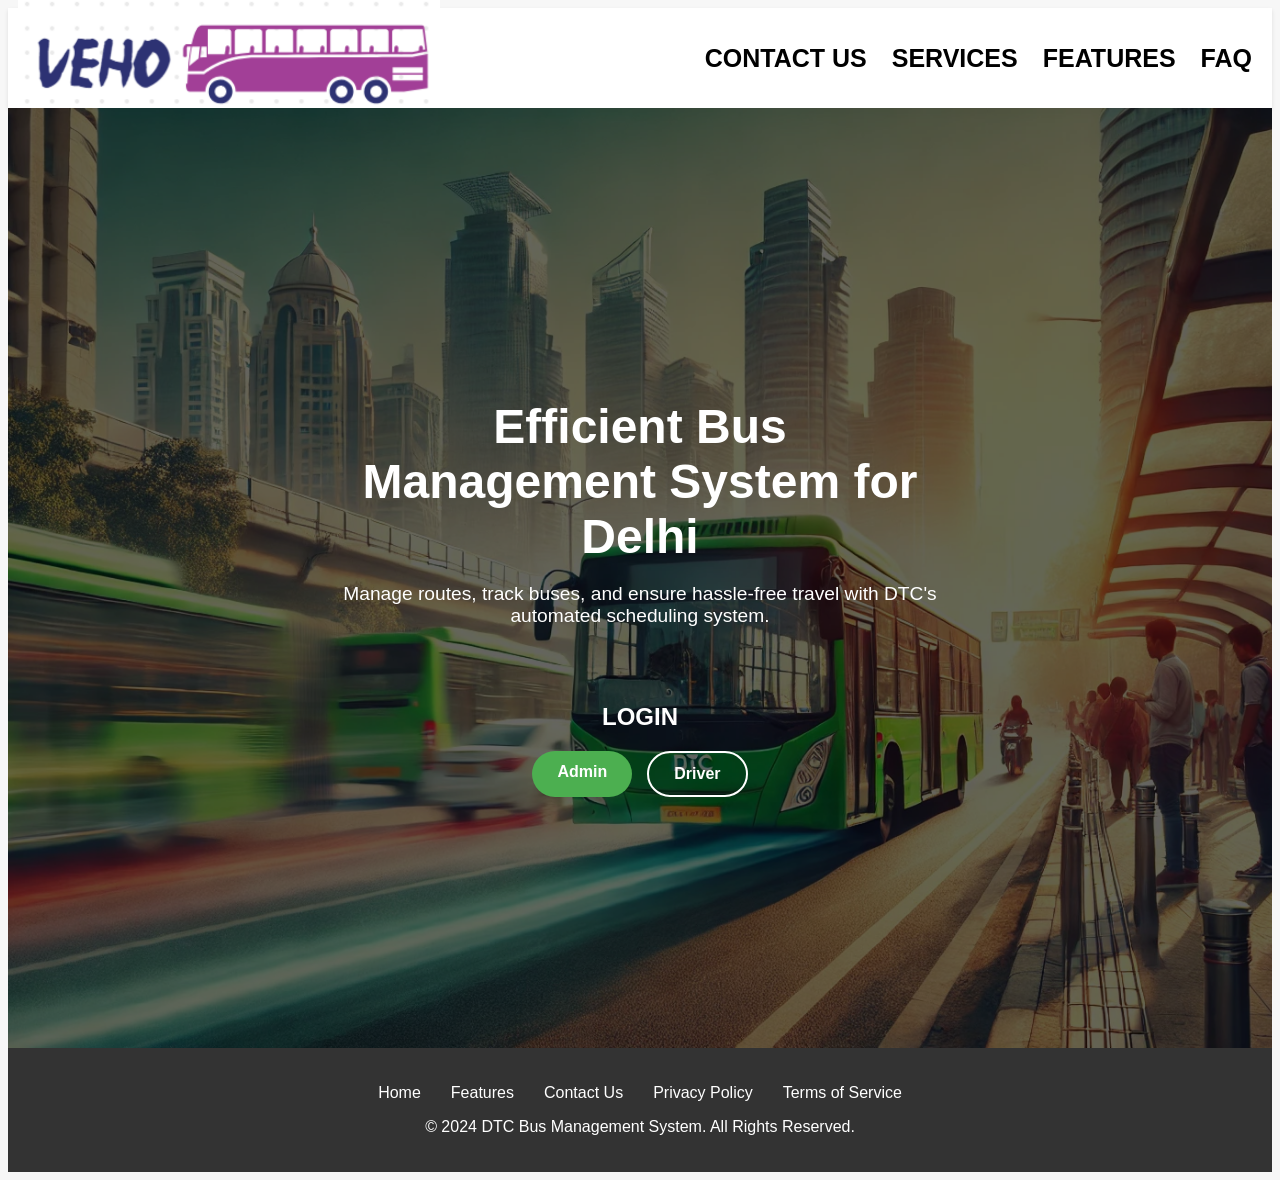
<file: index.html>
<!DOCTYPE html>
<html lang="en">
<head>
    <meta charset="UTF-8">
    <meta name="viewport" content="width=device-width, initial-scale=1.0">
    <title>Document</title>
    <link rel="stylesheet" href="style.css">
</head>
<body>

    
    <div class="header">
        <img src="veho.png" alt="Veho Logo" height="50"/>
    
        <div class="header-links">
            <a href="faq.html">CONTACT US</a>
            <a href="services.html">SERVICES</a>
            <a href="help.html">FEATURES</a>
            <a href="faq.html">FAQ</a>
        </div>
    </div>

     <section class="hero">
        <div class="hero-content">
            <h1 class="hero-tagline">Efficient Bus Management System for Delhi</h1>

            <p class="hero-description">
                Manage routes, track buses, and ensure hassle-free travel with DTC's automated scheduling system.
            </p>

            <br/>
            <br/>
            <h2>LOGIN</h2>

            <div class="cta-buttons">
                <a href="admin-login.html" class="cta-btn primary">Admin</a>
                <a href="driver-login.html" class="cta-btn secondary">Driver</a>
            </div>
        </div>
    </section>

    <footer class="footer">
        <div class="footer-content">
            <ul class="footer-links">
                <li><a href="#">Home</a></li>
                <li><a href="#features">Features</a></li>
                <li><a href="#contact">Contact Us</a></li>
                <li><a href="#privacy">Privacy Policy</a></li>
                <li><a href="#terms">Terms of Service</a></li>
            </ul>
            <p>&copy; 2024 DTC Bus Management System. All Rights Reserved.</p>
        </div>
    </footer>
    
</body>
</html>
</file>
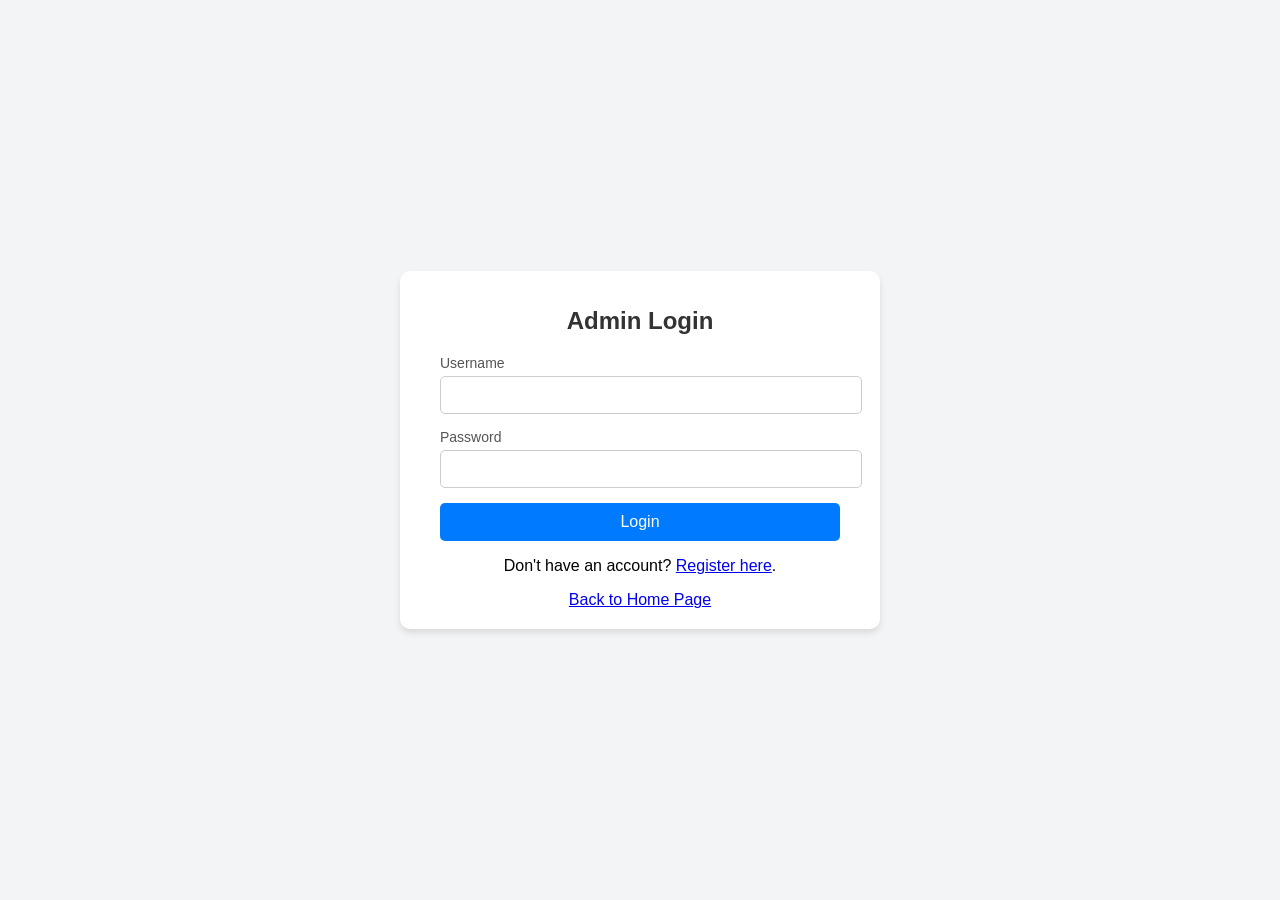
<file: admin-login.html>
<!DOCTYPE html>
<html lang="en">
<head>
    <meta charset="UTF-8">
    <meta name="viewport" content="width=device-width, initial-scale=1.0">
    <title>VEHO Login</title>
    <link rel="stylesheet" href="admin-lg-style.css">
</head>
<body>
    <div class="login-container">
        <h1>Admin Login</h1>
        <form action="dashboard.html" method="post">
            <div class="input-group">
                <label for="username">Username</label>
                <input type="text" id="username" name="username" required>
            </div>
            <div class="input-group">
                <label for="password">Password</label>
                <input type="password" id="password" name="password" required>
            </div>
            <button type="submit" class="login-button">Login</button>
            <p class="register-link">Don't have an account? <a href="register.html">Register here</a>.</p>
            <a href="index.html" class="back-button">Back to Home Page</a>
        </form>
    </div>
</body>
</html>
</file>
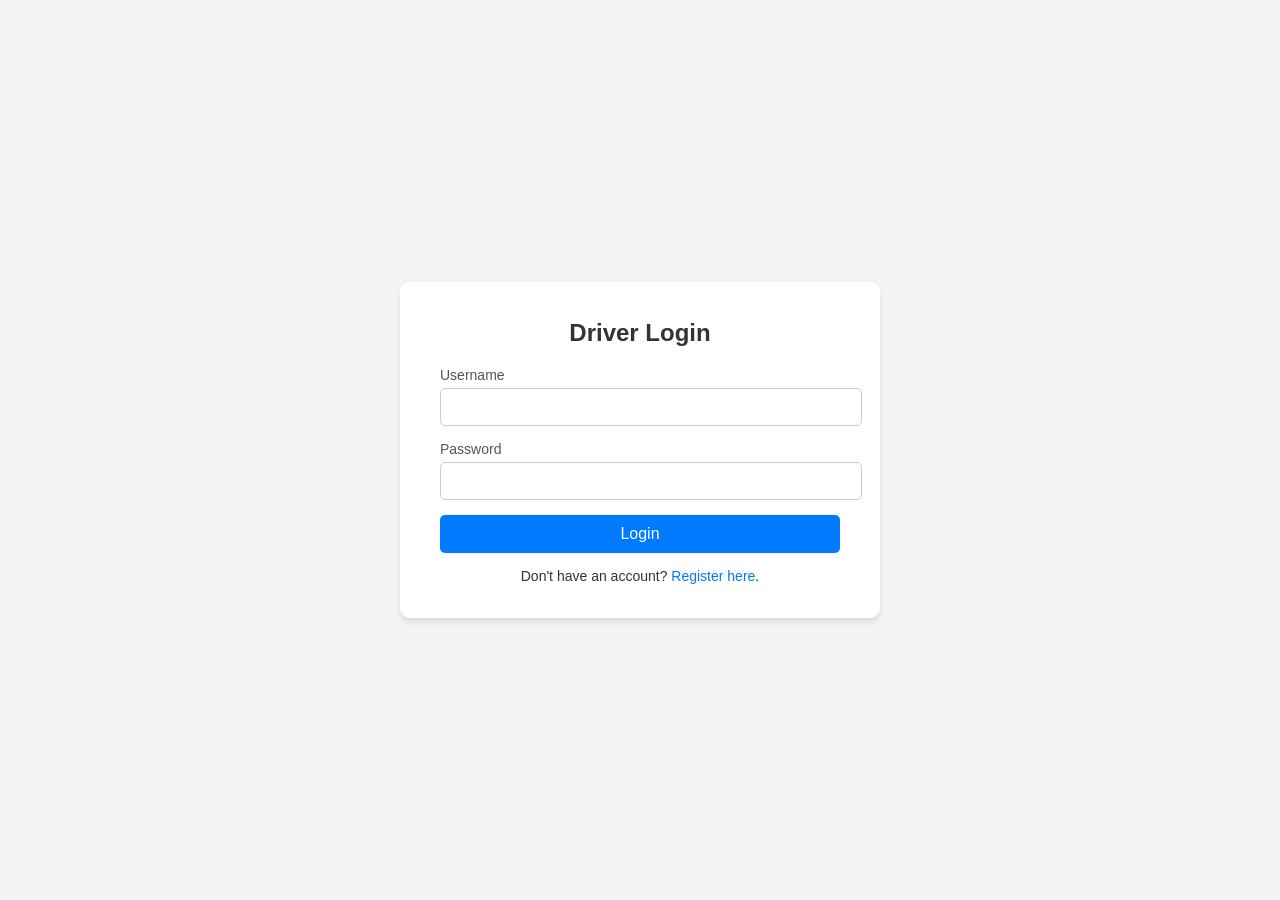
<file: driver-login.html>
<!DOCTYPE html>
<html lang="en">
<head>
    <meta charset="UTF-8">
    <meta name="viewport" content="width=device-width, initial-scale=1.0">
    <title>VEHO Login</title>
    <link rel="stylesheet" href="driver-lg-style.css">
</head>
<body>
    <div class="login-container">
        <h1>Driver Login</h1>
        <form action="dashboard.html" method="post">
            <div class="input-group">
                <label for="username">Username</label>
                <input type="text" id="username" name="username" required>
            </div>
            <div class="input-group">
                <label for="password">Password</label>
                <input type="password" id="password" name="password" required>
            </div>
            <button type="submit" class="login-button">Login</button>
            <p class="register-link">Don't have an account? <a href="register.html">Register here</a>.</p>
        </form>
    </div>
</body>
</html>
</file>
<file: style.css>
body {
    font-family: Arial, sans-serif;
    background-color: #f7f7f7;

}

.header {

    display: flex;
    justify-content: space-between;
    align-items: center;
    padding: 5px 10px; 
    height: 90px; 
    background-color: white;
    box-shadow: 0 2px 4px rgba(0, 0, 0, 0.1); 
}

.header img {
    width: 100;
    height: 120px;  
}

.header-links {
    gap:15px; 
    display :flex;

}

.header-links a {
    margin-right: 10px;
    text-decoration: none;
    font-size:25px;
    color:black;
    font-weight: bold;
    position: relative;

}
.header-links a::after{
    content: '';
    position: absolute;
    left: 0;
    bottom: -2px;
    width: 0px;
    height: 2px;
    background-color: black;
    transition: width 0.4s ease;
}

.header-links a:hover::after{
    width: 100%;
    
    
}

/* .header-links a {
    text-decoration: none;
    color: #000;
    font-size: 23px;
    margin-left: 180px;
    margin right: 10px ;
    font-weight: bold;
    padding : 0;

    
} */





/* Hero Section Styles */
.hero {
    height: 100vh;
    background-image: url('bus.webp'); /* Replace with actual background image */
    background-size: cover;
    background-position: center;
    display: flex;
    align-items: center;
    justify-content: center;
    text-align: center;
    color: white;
    padding: 20px;
    position: relative;
}

/* Dark overlay for better readability */
.hero::before {
    content: "";
    position: absolute;
    top: 0;
    left: 0;
    width: 100%;
    height: 100%;
    background: rgba(0, 0, 0, 0.6);
    z-index: 1;
}

/* Content inside hero section */
.hero-content {
    z-index: 2;
    max-width: 600px;
}

.hero-tagline {
    font-size: 3rem;
    margin-bottom: 10px;
}

.hero-description {
    font-size: 1.2rem;
    margin-bottom: 20px;
}

/* CTA Button Styles */
.cta-buttons {
    display: flex;
    gap: 15px;
    justify-content: center;
}

.cta-btn {
    padding: 12px 25px;
    font-size: 1rem;
    text-decoration: none;
    border-radius: 25px;
    transition: background 0.3s;
}

.primary {
    background-color: #4CAF50;
    color: white;
    font-weight: bold;
}

.secondary {
    background-color: transparent;
    border: 2px solid white;
    color: white;
    font-weight: bolder;
}

.primary:hover {
    background-color: #45a049;
}

.secondary:hover {
    background-color: white;
    color: black;
}

.footer {
    background-color: #333;
    color: white;
    padding: 20px 0;
    text-align: center;
}

.footer-content {
    max-width: 1200px;
    margin: 0 auto;
}

.footer-links {
    list-style: none;
    padding: 0;
    display: flex;
    justify-content: center;
    gap: 30px;
    margin-bottom: 10px;
}

.footer-links a {
    color: white;
    text-decoration: none;
    font-size: 1rem;
    transition: color 0.3s;
}

.footer-links a:hover {
    color: #4CAF50;
}
</file>
<file: admin-lg-style.css>
body {
    font-family: Arial, sans-serif;
    background: #f3f4f6;
    margin: 0;
    display: flex;
    justify-content: center;
    align-items: center;
    height: 100vh;
}
.login-container {
    background: #ffffff;
    border-radius: 10px;
    box-shadow: 0 4px 6px rgba(0, 0, 0, 0.1);
    padding: 20px 40px;
    max-width: 400px;
    width: 100%;
    text-align: center;
}
h1 {
    margin-bottom: 20px;
    font-size: 24px;
    color: #333333;
}
.input-group {
    margin-bottom: 15px;
    text-align: left;
}
.input-group label {
    display: block;
    margin-bottom: 5px;
    font-size: 14px;
    color: #555555;
}
.input-group input {
    width: 100%;
    padding: 10px;
    border: 1px solid #cccccc;
    border-radius: 5px;
    font-size: 14px;
}
.login-button {
    width: 100%;
    padding: 10px;
    background: #007bff;
    border: none;
    border-radius: 5px;
    color: #ffffff;
    font-size: 16px;
    cursor: pointer;
}
.login-button:hover {
    background: #0056b3;
}
</file>
<file: driver-lg-style.css>
body {
    font-family: Arial, sans-serif;
    background: #f3f4f6;
    margin: 0;
    display: flex;
    justify-content: center;
    align-items: center;
    height: 100vh;
}

.login-container {
    background: #ffffff;
    border-radius: 10px;
    box-shadow: 0 4px 6px rgba(0, 0, 0, 0.1);
    padding: 20px 40px;
    max-width: 400px;
    width: 100%;
    text-align: center;
}

h1 {
    margin-bottom: 20px;
    font-size: 24px;
    color: #333333;
}

.input-group {
    margin-bottom: 15px;
    text-align: left;
}

.input-group label {
    display: block;
    margin-bottom: 5px;
    font-size: 14px;
    color: #555555;
}

.input-group input {
    width: 100%;
    padding: 10px;
    border: 1px solid #cccccc;
    border-radius: 5px;
    font-size: 14px;
}

.login-button {
    width: 100%;
    padding: 10px;
    background: #007bff;
    border: none;
    border-radius: 5px;
    color: #ffffff;
    font-size: 16px;
    cursor: pointer;
}

.login-button:hover {
    background: #0056b3;
}

.register-link {
    margin-top: 15px;
    font-size: 14px;
    color: #333333;
}

.register-link a {
    color: #007bff;
    text-decoration: none;
}

.register-link a:hover {
    text-decoration: underline;
}
</file>
